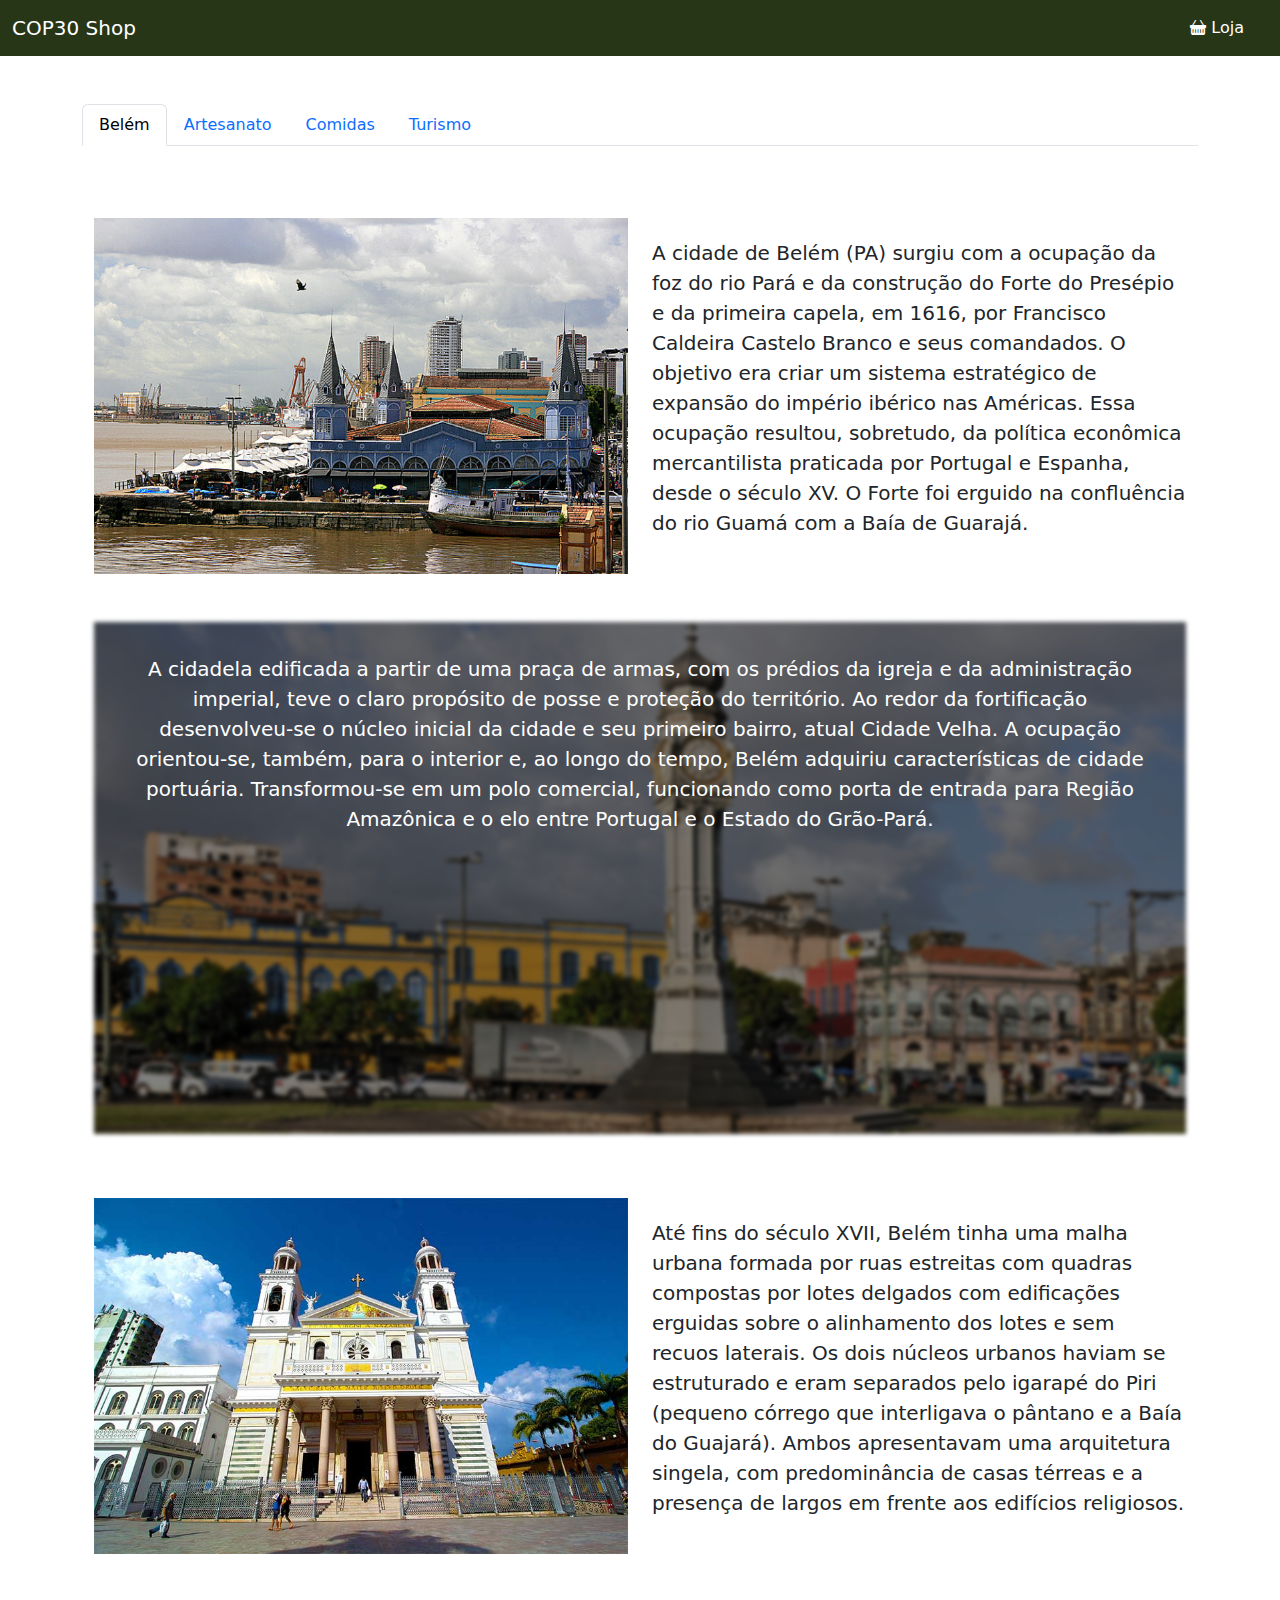
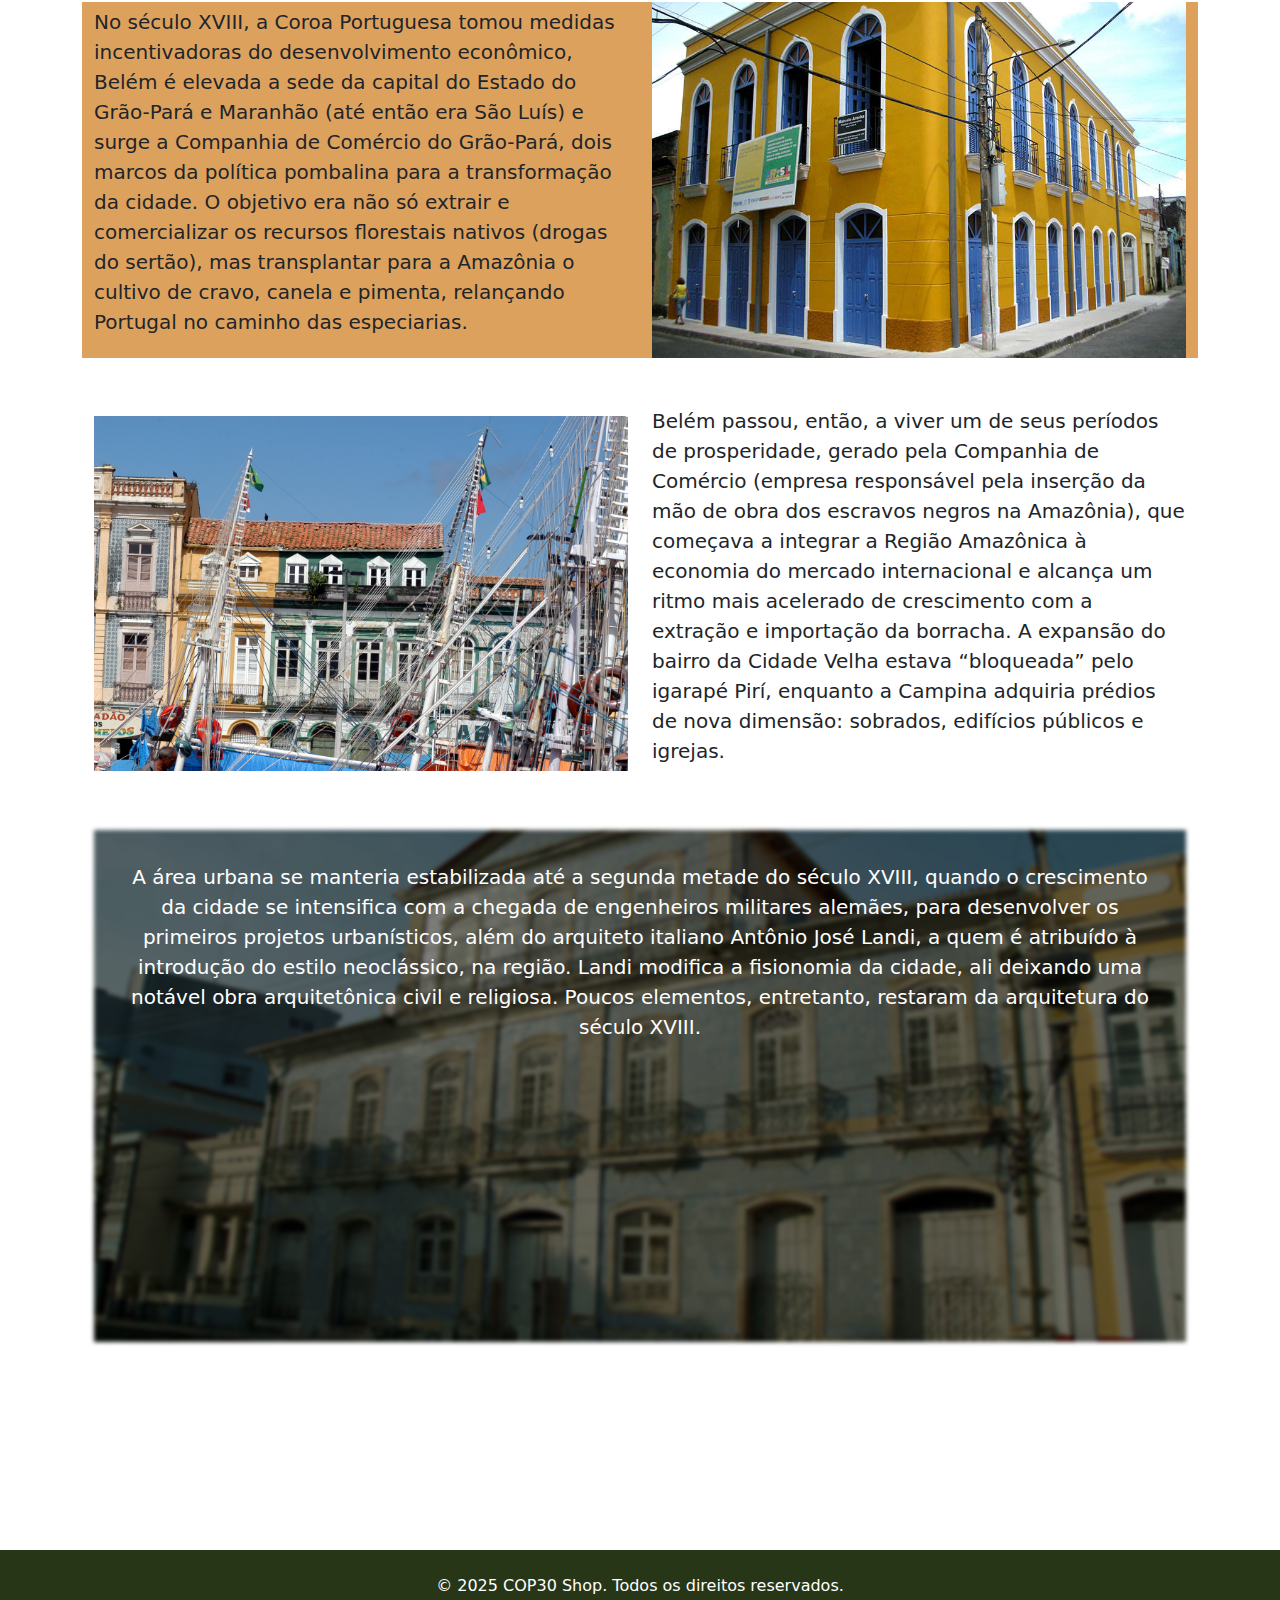
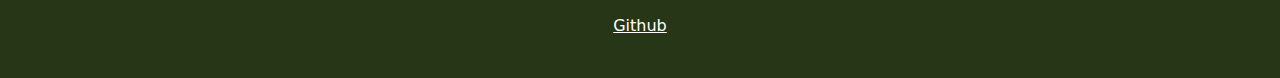
<file: helper/help.html>
<!DOCTYPE html>
<html lang="pt-br">

<head>
    <meta charset="UTF-8">
    <meta name="viewport" content="width=device-width, initial-scale=1.0">

    <link rel="icon" type="image/x-icon" href="/icon.ico">
    <link rel="shortcut icon" type="image/x-icon" href="/icon.ico">

    <title>COP30 Shop</title>

    <link href="https://cdn.jsdelivr.net/npm/bootstrap@5.3.8/dist/css/bootstrap.min.css" rel="stylesheet">
    <link rel="stylesheet" href="https://cdn.jsdelivr.net/npm/bootstrap-icons@1.11.3/font/bootstrap-icons.min.css">

    <link rel="stylesheet" href="../util/Footer.css">
    <link rel="stylesheet" href="../util/Nav.css">
    <link rel="stylesheet" href="../root.css">
    <link rel="stylesheet" href="/util/Animation.css">
    <link rel="stylesheet" href="style.css">

    <script src="../util/Nav.js"></script>
    <script src="../util/Footer.js"></script>
</head>

<body>
    <app-navbar index="/index.html" shop="/shop/shop.html"></app-navbar>

    <main>
        <div class="container py-5 fade-element">
            <ul class="nav nav-tabs mb-4" id="tabNav" role="tablist">
                <li class="nav-item" role="presentation">
                    <button class="nav-link active" data-bs-toggle="tab" data-bs-target="#artigos1">Belém</button>
                </li>
                <li class="nav-item" role="presentation">
                    <button class="nav-link" data-bs-toggle="tab" data-bs-target="#artigos2">Artesanato</button>
                </li>
                <li class="nav-item" role="presentation">
                    <button class="nav-link" data-bs-toggle="tab" data-bs-target="#artigos3">Comidas</button>
                </li>
                <li class="nav-item" role="presentation">
                    <button class="nav-link" data-bs-toggle="tab" data-bs-target="#artigos4">Turismo</button>
                </li>
            </ul>

            <!-- Conteúdo das Tabs -->
            <div class="tab-content" id="tabContent">
                <!-- Primeira aba -->
                <div class="tab-pane fade show active" id="artigos1">
                    <div class="container py-5">
                        <!-- 1. Imagem com texto ao lado -->
                        <section class="row align-items-center mb-5">
                            <div class="col-md-6">
                                <img src="/assets/cidade/mercado-belem.jpg" class="img-fluid" alt="Imagem 1">
                            </div>
                            <div class="col-md-6">
                                <p class="fs-5">
                                    A cidade de Belém (PA) surgiu com a ocupação da foz do rio Pará e da construção do
                                    Forte do Presépio e da primeira capela, em 1616, por Francisco Caldeira Castelo
                                    Branco e seus comandados. O objetivo era criar um sistema estratégico de expansão do
                                    império ibérico nas Américas. Essa ocupação resultou, sobretudo, da política
                                    econômica mercantilista praticada por Portugal e Espanha, desde o século XV. O Forte
                                    foi erguido na confluência do rio Guamá com a Baía de Guarajá.
                                </p>
                            </div>
                        </section>

                        <!-- 2. Imagem desfocada ao fundo com texto -->
                        <section class="image-background">
                            <img src="/assets/cidade/praca-do-relogio.jpg" alt="Imagem de fundo">
                            <div class="content text-center">
                                <p class="fs-5">
                                    A cidadela edificada a partir de uma praça de armas, com os prédios da igreja e da
                                    administração imperial, teve o claro propósito de posse e proteção do território. Ao
                                    redor da fortificação desenvolveu-se o núcleo inicial da cidade e seu primeiro
                                    bairro, atual Cidade Velha. A ocupação orientou-se, também, para o interior e, ao
                                    longo do tempo, Belém adquiriu características de cidade portuária. Transformou-se
                                    em um polo comercial, funcionando como porta de entrada para Região Amazônica e o
                                    elo entre Portugal e o Estado do Grão-Pará.
                                </p>
                            </div>
                        </section>

                        <!-- 1. Imagem com texto ao lado -->
                        <section class="row align-items-center mb-5">
                            <div class="col-md-6">
                                <img src="/assets/cidade/basilica-nossa-senhora-nazare.jpg" class="img-fluid"
                                    alt="Imagem 1">
                            </div>
                            <div class="col-md-6">
                                <p class="fs-5">
                                    Até fins do século XVII, Belém tinha uma malha urbana formada por ruas estreitas com
                                    quadras compostas por lotes delgados com edificações erguidas sobre o alinhamento
                                    dos lotes e sem recuos laterais. Os dois núcleos urbanos haviam se estruturado e
                                    eram separados pelo igarapé do Piri (pequeno córrego que interligava o pântano e a
                                    Baía do Guajará). Ambos apresentavam uma arquitetura singela, com predominância de
                                    casas térreas e a presença de largos em frente aos edifícios religiosos.
                                </p>
                            </div>
                        </section>

                        <!-- 3. Texto com imagem ao lado (inverso da primeira) -->
                        <section class="row align-items-center app-reverse mb-5">
                            <div class="col-md-6 order-md-2">
                                <img src="/assets/cidade/milton-kanashiro.jpg" class="img-fluid" alt="Imagem 3">
                            </div>
                            <div class="col-md-6 order-md-1">
                                <p class="fs-5">
                                    No século XVIII, a Coroa Portuguesa tomou medidas incentivadoras do desenvolvimento econômico, Belém é elevada a sede da capital do Estado do Grão-Pará e Maranhão (até então era São Luís) e surge a Companhia de Comércio do Grão-Pará, dois marcos da política pombalina para a transformação da cidade. O objetivo era não só extrair e comercializar os recursos florestais nativos (drogas do sertão), mas transplantar para a Amazônia o cultivo de cravo, canela e pimenta, relançando Portugal no caminho das especiarias. 
                                </p>
                            </div>
                        </section>

                        <!-- 1. Imagem com texto ao lado -->
                        <section class="row align-items-center mb-5">
                            <div class="col-md-6">
                                <img src="/assets/cidade/porto-de-belem-jose_paulo_lacerda.jpg" class="img-fluid"
                                    alt="Imagem 1">
                            </div>
                            <div class="col-md-6">
                                <p class="fs-5">
                                    Belém passou, então, a viver um de seus períodos de prosperidade, gerado pela Companhia de Comércio (empresa responsável pela inserção da mão de obra dos escravos negros na Amazônia), que começava a integrar a Região Amazônica à economia do mercado internacional e alcança um ritmo mais acelerado de crescimento com a extração e importação da borracha. A expansão do bairro da Cidade Velha estava “bloqueada” pelo igarapé Pirí, enquanto a Campina adquiria prédios de nova dimensão: sobrados, edifícios públicos e igrejas.
                                </p>
                            </div>
                        </section>

                        <!-- 2. Imagem desfocada ao fundo com texto -->
                        <section class="image-background">
                            <img src="/assets/cidade/casa-rua-tomazia-belem-jorge.jpg" alt="Imagem de fundo">
                            <div class="content text-center">
                                <p class="fs-5">
                                    A área urbana se manteria estabilizada até a segunda metade do século XVIII, quando o crescimento da cidade se intensifica com a chegada de engenheiros militares alemães, para desenvolver os primeiros projetos urbanísticos, além do arquiteto italiano Antônio José Landi, a quem é atribuído à introdução do estilo neoclássico, na região. Landi modifica a fisionomia da cidade, ali deixando uma notável obra arquitetônica civil e religiosa. Poucos elementos, entretanto, restaram da arquitetura do século XVIII.
                                </p>
                            </div>
                        </section>
                    </div>
                </div>

                <!-- Segunda aba -->
                <div class="tab-pane" id="artigos2">
                    <div class="container py-5">
                        <!-- 1. Imagem com texto ao lado -->
                        <section class="row align-items-center mb-5">
                            <div class="col-md-6">
                                <img src="/assets/artesanato/biojoias.jpg" class="img-fluid" alt="Imagem 1">
                            </div>
                            <div class="col-md-6">
                                <p class="fs-5">
                                    As biojoias, confeccionadas com materiais naturais como sementes, fibras e couro sustentável, vão além de simples acessórios. Elas representam um modelo de economia sustentável que valoriza a biodiversidade e beneficia comunidades locais, transformando recursos naturais em peças únicas, conectadas à cultura amazônica.
                                </p>
                                <p class="fs-5">
                                    Esse setor não só gera renda e atrai consumidores nacionais e internacionais, como também fortalece o empreendedorismo feminino e incentiva a preservação ambiental. “Quando transformamos sementes ou couro de pirarucu em biojoias, estamos contando uma história de respeito pela natureza e mostrando que a floresta em pé vale mais do que derrubada”, afirma Sebastiana da Silva, artesã e empresária de Manaus.
                                </p>
                            </div>
                        </section>

                        <!-- 2. Imagem desfocada ao fundo com texto -->
                        <section class="image-background">
                            <img src="/assets/artesanato/miriti.jpg" alt="Imagem de fundo">
                            <div class="content text-center">
                                <p class="fs-5">
                                    O miriti, também conhecido como buriti em outras regiões, é uma palmeira abundante na Amazônia. Sua madeira leve e porosa é ideal para a confecção de brinquedos, esculturas e até embalagens ecológicas. O processo começa com a coleta responsável da fibra, respeitando o ciclo natural da planta e garantindo a preservação ambiental.
                                </p>
                                <p class="fs-5">
                                    Mais do que arte, o miriti é sustento. Segundo dados da Secretaria de Desenvolvimento Econômico do Pará, o artesanato movimenta mais de R$ 1 milhão por ano na região. Famílias inteiras vivem da produção e comercialização dessas peças, que conquistam turistas, colecionadores e admiradores da cultura popular.
                                </p>
                                <p class="fs-5">
                                    Iniciativas como oficinas no Espaço São José Liberto, em Belém, e projetos do Sebrae têm ampliado as possibilidades de uso da fibra. Hoje, além dos brinquedos tradicionais, o miriti é matéria-prima para ecobags, blocos de anotação e embalagens sustentáveis, mostrando que inovação e tradição podem caminhar juntas.
                                </p>
                            </div>
                        </section>

                        <!-- 1. Imagem com texto ao lado -->
                        <section class="row align-items-center mb-5">
                            <div class="col-md-6">
                                <img src="/assets/artesanato/cestas.jpg" class="img-fluid"
                                    alt="Imagem 1">
                            </div>
                            <div class="col-md-6">
                                <p class="fs-5">
                                    A cestaria paraense é uma atividade artesanal herdada dos nossos ancestrais indígenas. A técnica usada na sua confecção é passada de geração a geração, através do uso de fibras de árvores nativas da Amazônia. Além de valorizar a nossa cultura, a cestaria ainda fortalece a nossa economia, gerando renda e emprego a artesãos e comerciantes do Pará.
                                </p>
                                <p class="fs-5">
                                    Guarumã, tururi, jupati, miriti, cipó titica e tucumã são nomes indígenas dados a algumas fibras naturais da Amazônia que dão forma à arte da cestaria paraense. Numa magia de trançados de talas e pinturas, num instante os artesãos fazem surgir belas cestas, peneiras, leques, bolsas e outros adereços usados na decoração de ambientes, como utensílios de cozinhas e até mesmo como acessórios da moda. Artesanato muito popular na região, as técnicas da feitura de cestos são passadas de gerações a gerações de artesãos, sobretudo os que vivem ou têm origens no interior do Estado.
                                </p>
                                <p class="fs-5">
                                    A tradição de trançar fibras foi herdada dos índios, nossos primeiros habitantes, e está impregnada em quase todos os municípios do Pará. A produção de maior destaque está situada em Santarém, na região do Médio Amazonas, origem de outra cultura indígena muito peculiar: a cerâmica tapajônica. O local abriga polos de fabricação artesanal de cestaria, além de lojas que exportam os produtos para todo o Brasil e para o mundo. Se você for passear em lojas de artesanato de Copacabana, no Rio de Janeiro, certamente encontrará um objeto dessa arte. Se estiver em Nova York, é capaz que se depare com um produto desse em algum estabelecimento de venda de artigos decorativos.
                                </p>
                            </div>
                        </section>

                        <!-- 1. Imagem com texto ao lado -->
                        <section class="row align-items-center app-reverse mb-5">
                            <div class="col-md-6 order-md-2">
                                <img src="/assets/artesanato/marajoara.jpg" class="img-fluid"
                                    alt="Imagem 1">
                            </div>
                            <div class="col-md-6">
                                <p class="fs-5">
                                    A cultura Marajoara é uma das manifestações mais emblemáticas das sociedades pré-coloniais que habitaram o território brasileiro. Desenvolvida pelos povos indígenas que ocuparam a ilha de Marajó, no atual estado do Pará, essa cultura é notável por sua organização social, práticas rituais e, sobretudo, pela produção de cerâmicas ricamente ornamentadas. A complexidade cultural e artística do povo marajoara revela uma sociedade sofisticada, que floresceu entre os séculos IV e XIV, deixando um legado importante para a história e a arqueologia brasileira.
                                </p>
                                <p class="fs-5">
                                    A origem da cultura marajoara remonta às antigas ocupações indígenas na ilha de Marajó, que se localiza na foz do rio Amazonas. Estudos arqueológicos indicam que essa cultura desenvolveu-se entre 400 e 1400 d.C., com algumas evidências sugerindo a continuidade de suas tradições em períodos posteriores. Os marajoaras eram descendentes de povos originários que provavelmente migraram de outras regiões da Amazônia. Esses grupos, ao se fixarem na ilha, adaptaram-se às condições ambientais locais, criando uma sociedade estruturada e capaz de manejar o ambiente de forma sustentável.
                                </p>
                                <p class="fs-5">
                                    A ilha de Marajó possui características geográficas peculiares, alternando entre períodos de cheia e seca. Os marajoaras aproveitaram esse contexto para desenvolver sistemas de agricultura em terraços elevados, que lhes permitiram cultivar alimentos como mandioca e milho, garantindo a subsistência e o crescimento populacional.
                                </p>
                            </div>
                        </section>
                    </div>
                </div>

                <!-- Terceira aba -->
                <div class="tab-pane" id="artigos3">
                    <div class="container py-5">
                        <!-- 1. Imagem com texto ao lado -->
                        <section class="row align-items-center mb-5">
                            <div class="col-md-6">
                                <img src="/assets/comida/açai.jpg" class="img-fluid" alt="Imagem 1">
                            </div>
                            <div class="col-md-6">
                                <p class="fs-5">
                                    As biojoias, confeccionadas com materiais naturais como sementes, fibras e couro sustentável, vão além de simples acessórios. Elas representam um modelo de economia sustentável que valoriza a biodiversidade e beneficia comunidades locais, transformando recursos naturais em peças únicas, conectadas à cultura amazônica.
                                </p>
                                <p class="fs-5">
                                    Esse setor não só gera renda e atrai consumidores nacionais e internacionais, como também fortalece o empreendedorismo feminino e incentiva a preservação ambiental. “Quando transformamos sementes ou couro de pirarucu em biojoias, estamos contando uma história de respeito pela natureza e mostrando que a floresta em pé vale mais do que derrubada”, afirma Sebastiana da Silva, artesã e empresária de Manaus.
                                </p>
                            </div>
                        </section>

                        <!-- 2. Imagem desfocada ao fundo com texto -->
                        <section class="image-background">
                            <img src="/assets/comida/pato-no-tucupi.jpg" alt="Imagem de fundo">
                            <div class="content text-center">
                                <p class="fs-5">
                                    A origem do Pato no Tucupi está ligada às práticas alimentares dos povos indígenas, que descobriram o potencial nutritivo e saboroso do tucupi. O processo de elaboração do tucupi é complexo e envolve a fermentação da mandioca, o que garante seu sabor característico e propriedades nutricionais. A combinação do pato, uma ave que é facilmente encontrada na Amazônia, com o tucupi gera um prato que é tanto saboroso quanto representativo da biodiversidade da região.
                                </p>
                                <p class="fs-5">
                                    O preparo do Pato no Tucupi envolve várias etapas. Primeiro, o pato é limpo e temperado, geralmente com uma mistura de alho, sal e pimenta. Em seguida, é cozido em água até ficar macio. Após o cozimento do pato, a carne é desfiada e adicionada ao tucupi fervente, onde cozinhará por mais alguns minutos. O jambu é acrescentado quase no final do cozimento, garantindo que suas propriedades e sabor sejam preservados.
                                </p>
                            </div>
                        </section>

                        <!-- 1. Imagem com texto ao lado -->
                        <section class="row align-items-center mb-5">
                            <div class="col-md-6">
                                <img src="/assets/comida/manicoba.jpg" class="img-fluid"
                                    alt="Imagem 1">
                            </div>
                            <div class="col-md-6">
                                <p class="fs-5">
                                    A maniçoba é um prato típico da região norte do Brasil, principalmente, do estado do Pará. Ela é semelhante à popular feijoada, com a diferença de usar a folha da mandioca no lugar do tradicional feijão.
                                </p>
                                <p class="fs-5">                                    
                                    A principal curiosidade dessa comida paraense é que a maniva, folha da mandioca com a qual é feita a maniçoba, deve ser cozida por sete dias para não causar envenenamento. 
                                </p>
                                <p class="fs-5">
                                    Isso é necessário porque as folhas da mandioca da espécie Manihot esculenta Crantz, também conhecida como macaxeira ou aipim em algumas regiões, possuem uma quantidade elevada de ácido cianídrico (cianeto), uma substância altamente tóxica. 
                                </p>
                                <p class="fs-5">
                                    Assim, o processo de cozimento da maniva por sete dias, ou mais, é fundamental para eliminar qualquer risco de envenenamento e deixá-la própria para o consumo.
                                </p>
                                <p class="fs-5">
                                    Feito isso, ela ganha a companhia de pedaços de charque, toucinho, linguiça, costela, carne de porco e demais ingredientes que costumam aparecer em uma feijoada.
                                </p>
                            </div>
                        </section>

                        <!-- 1. Imagem com texto ao lado -->
                        <section class="row align-items-center app-reverse mb-5">
                            <div class="col-md-6 order-md-2">
                                <img src="/assets/artesanato/marajoara.jpg" class="img-fluid"
                                    alt="Imagem 1">
                            </div>
                            <div class="col-md-6">
                                <p class="fs-5">
                                    O tacacá nasceu nas mãos dos povos indígenas da Amazônia, muito antes da chegada dos europeus. Derivado do “mani poi”, uma sopa ancestral à base de mandioca, o prato evoluiu para incorporar ingredientes locais, como o caldo de tucupi e o jambu. O termo “tacacá”, vindo do nheengatu (língua tupi), significa “mucilagem” ou “goma”, refletindo a textura espessa da receita. O historiador Luís da Câmara Cascudo, em “História da Alimentação no Brasil”, aponta que o tacacá já era consumido no século XVI, descrito pelo padre Claude D’Abbeville como parte das práticas alimentares indígenas.
                                </p>
                                <p class="fs-5">
                                    Em 1859, o viajante alemão Robert Avé-Lallemant, em sua obra “No Rio Amazonas”, experimentou o tacacá (chamado por ele de “cacacá”) na vila de Serpa, hoje Itacoatiara, Amazonas. Ele o descreveu como a “bebida nacional dos Mura”, um mingau líquido de goma com tucupi, jambu e camarão, que achou “saboroso e nutritivo”. Essa narrativa reforça a forte presença indígena no prato, que se mantém vivo em estados como Pará, Amazonas, Acre, Amapá e Rondônia.
                                </p>
                                <p class="fs-5">
                                    O tucupi é a alma do tacacá, um caldo amarelado extraído da mandioca brava (Manihot esculenta). Após ralar e prensar a mandioca para fazer farinha, o líquido resultante é deixado em repouso. A goma se deposita no fundo, e o tucupi, na superfície, é fervido para eliminar toxinas, como o ácido cianídrico, e temperado com alho, chicória-do-Pará e alfavaca. Seu sabor cítrico e levemente ácido é o que dá ao tacacá sua identidade, como destaca a chef Mara Salles, do restaurante Tordesilhas.
                                </p>
                            </div>
                        </section>
                    </div>
                </div>

                <!-- Quarta aba -->
                <div class="tab-pane" id="artigos4">
                    <div class="container py-5">
                        <!-- 1. Imagem com texto ao lado -->
                        <section class="row align-items-center mb-5">
                            <div class="col-md-6">
                                <img src="/assets/turismo/bosque-rodrigues-alves.jpg" class="img-fluid" alt="Imagem 1">
                            </div>
                            <div class="col-md-6">
                                <p class="fs-5">
                                    Situado na Avenida Almirante Barroso, o Bosque é um dos principais cartões-postais da Cidade das Mangueiras. Com uma área total de 150 mil metros quadrados, é um pedaço da floresta amazônica literalmente ‘preservado’ no coração da cidade.
                                </p>
                                <p class="fs-5">
                                    O espaço centenário recebe, em média, 20 mil visitantes por mês. A maioria, crianças e estudantes.
                                </p>
                                <p class="fs-5">
                                    O Bosque Rodrigues Alves abriga mais de 80 mil espécies de flora e fauna, distribuídas na área de preservação ambiental. Dos 15 hectares, mais de 80% são compostos por áreas verdes, e apenas 20% em caminhos para circulação de visitantes.
                                </p>
                                <p class="fs-5">
                                    No ano de 2002, o Bosque Rodrigues Alves recebeu o título de ‘Jardim Botânico’, pela Rede Brasileira de Jardins Botânicos (RBJB). No mesmo ano também recebeu o status de ‘Jardim Zoológico’, pelo Instituto Brasileiro de Meio Ambiente (Ibama).
                                </p>
                                <p class="fs-5">
                                    O espaço reserva também uma fauna livre, onde os visitantes podem apreciar de perto os animais.
                                </p>
                            </div>
                        </section>

                        <!-- 2. Imagem desfocada ao fundo com texto -->
                        <section class="image-background">
                            <img src="/assets/turismo/mangal-das-garças.jpg" alt="Imagem de fundo">
                            <div class="content text-center">
                                <p class="fs-5">
                                    O Mangal das Garças foi inaugurado em 2005. O espaço foi construído pelo Governo do Estado do Pará para preservar a vegetação e a fauna da Floresta Amazônica. O local abriga árvores nativas, cerca de 35 espécies de aves, quelônios, répteis, entre outros animais. Além disso, a área possui uma infraestrutura agradável, com lagos, mirantes, borboletário e restaurantes.
                                </p>
                                <p class="fs-5">
                                    Uma curiosidade é que o nome “Mangal das Garças” refere-se à presença das garças no mangue do Rio Guamá, que fica localizado às margens do parque. Atualmente, toda a região abriga cerca de 60 garças que convivem tranquilamente com os visitantes e continuam fazendo jus ao nome da atração.
                                </p>
                            </div>
                        </section>

                        <!-- 1. Imagem com texto ao lado -->
                        <section class="row align-items-center mb-5">
                            <div class="col-md-6">
                                <img src="/assets/turismo/docas.jpg" class="img-fluid"
                                    alt="Imagem 1">
                            </div>
                            <div class="col-md-6">
                                <p class="fs-5">
                                    Inaugurada em 13 de maio de 2000, a Estação das Docas é um dos complexos turísticos que mais refletem a região amazônica. Referência nacional, o espaço congrega gastronomia, cultura, moda e eventos nos 500 metros de orla fluvial do antigo porto de Belém.
                                </p>
                                <p class="fs-5">
                                    São 32 mil metros quadrados divididos em três armazéns e um terminal de passageiros. O armazém 1 foi batizado de Boulevard das Artes, o armazém 2 passou a ser o Boulevard da Gastronomia e o Armazém 3 é conhecido como Boulevard das Feiras e Exposições.
                                </p>
                                <p class="fs-5">
                                    O complexo possui ainda, o Teatro Maria Sylvia Nunes e o anfiteatro do Forte de São Pedro Nolasco.
                                </p>
                                <p class="fs-5">
                                    O local é um dos cartões postais mais visitados do Estado e recebe em média um milhão e meio de visitantes ao ano.
                                </p>
                            </div>
                        </section>

                        <!-- 1. Imagem com texto ao lado -->
                        <section class="row align-items-center app-reverse mb-5">
                            <div class="col-md-6 order-md-2">
                                <img src="/assets/turismo/parque-da-cidade.jpg" class="img-fluid"
                                    alt="Imagem 1">
                            </div>
                            <div class="col-md-6">
                                <p class="fs-5">
                                    Situado no bairro de Souza, o parque foi entregue à população com o objetivo de transformar uma área anteriormente abandonada em um espaço público voltado ao lazer, à prática esportiva e à convivência comunitária.
                                </p>
                                <p class="fs-5">  
                                    A ideia do parque surgiu a partir da demanda da população local por mais áreas verdes e equipamentos urbanos de uso coletivo. Antes da revitalização, o espaço era caracterizado por terrenos baldios e pouca infraestrutura.
                                </p>
                                <p class="fs-5">
                                    Com o avanço das obras e o planejamento paisagístico, a área ganhou pistas de caminhada, playgrounds, academia ao ar livre, iluminação moderna e paisagismo com espécies nativas.
                                </p>
                                <p class="fs-5">
                                    Inaugurado em 2021, o Parque da Cidade de Belém tornou-se rapidamente um ponto de encontro para famílias, jovens, idosos e praticantes de atividades físicas da região.
                                </p>
                                <p class="fs-5">
                                    O local passou a sediar eventos comunitários, ações educativas e campanhas de saúde promovidas por órgãos municipais.
                                </p>
                                <p class="fs-5">
                                    Além de representar um importante espaço de lazer e esporte, o parque também cumpre uma função ambiental significativa: ajuda na drenagem urbana, reduz a ocorrência de alagamentos e contribui para a qualidade do ar e para a biodiversidade local.
                                </p>
                                <p class="fs-5">
                                    Hoje, o Parque da Cidade de Belém é símbolo de transformação urbana e compromisso com o bem-estar da população, reforçando a importância dos espaços públicos de qualidade nos bairros mais afastados do centro de Belém.
                                </p>
                            </div>
                        </section>

                        <!-- 1. Imagem com texto ao lado -->
                        <section class="row align-items-center app-reverse mb-5">
                            <div class="col-md-6 order-md-2">
                                <img src="/assets/turismo/Ver-o-peso.jpg" class="img-fluid"
                                    alt="Imagem 1">
                            </div>
                            <div class="col-md-6">
                                <p class="fs-5">
                                    O Mercado Ver-o-Peso é um lugar histórico e cultural de Belém do Pará, que fica na beira da baía do Guajará. Ele começou em 1625 como um posto de fiscalização e comércio chamado Casa de Haver-o-Peso e em 1897, uma empresa ganhou a licitação para construir um novo mercado de ferro, que foi inaugurado em 1901. 
                                </p>
                                <p class="fs-5">
                                    Esse é um ponto turístico imperdível da cidade, já que o mercado, que é um dos mais antigos do Brasil, foi considerado uma das 7 maravilhas do país! Outra boa razão para conhecer o local é que você pode encontrar de tudo: roupas, comidas, ervas e temperos locais, artesanatos e muito mais. O mercado é abastecido por barcos que chegam nas docas do complexo, trazendo produtos das ilhas e do interior do estado.
                                </p>
                                <p class="fs-5">
                                    Além disso, o Ver-o-Peso é a maior feira livre da América Latina e um lugar de muita vida e diversidade cultural.
                                </p>
                            </div>
                        </section>
                    </div>
                </div>
            </div>
        </div>

    </main>

    <app-footer></app-footer>
</body>
<script src="https://cdn.jsdelivr.net/npm/bootstrap@5.3.8/dist/js/bootstrap.bundle.min.js"
    integrity="sha384-FKyoEForCGlyvwx9Hj09JcYn3nv7wiPVlz7YYwJrWVcXK/BmnVDxM+D2scQbITxI"
    crossorigin="anonymous"></script>
<script src="help.js"></script>

</html>
</file>
<file: util/Footer.css>
.app-footer {
    background-color: var(--color-pakistan-green); 
    color: var(--color-consilk);
}
</file>
<file: util/Nav.css>
.app-nav {
    background-color: var(--color-pakistan-green) !important;
}

.app-btn-primary {
    --bs-btn-color: var(--color-cornsilk);
    --bs-btn-bg: var(--color-earth-yellow) !important;
    --bs-btn-border-color: var(--color-earth-yellow) !important;
    --bs-btn-hover-color: var(--color-cornsilk);
    --bs-btn-hover-bg: var(--color-tigers-eye) !important;
    --bs-btn-hover-border-color: var(--color-earth-yellow) !important;
    --bs-btn-focus-shadow-rgb: 49, 132, 253;
    --bs-btn-active-color: var(--color-cornsilk);
    --bs-btn-active-bg: var(--color-tigers-eye) !important;
    --bs-btn-active-border-color: var(--color-earth-yellow) !important;
    --bs-btn-active-shadow: inset 0 3px 5px rgba(0, 0, 0, 0.125);
    --bs-btn-disabled-color: var(--color-cornsilk);
    --bs-btn-disabled-bg: var(--color-earth-yellow) !important;
    --bs-btn-disabled-border-color: var(--color-earth-yellow) !important;
}

.app-navbar.show {
    display: flex;
}
</file>
<file: root.css>
:root {
    --color-dark-moss-green: #606c38ff;
    --color-pakistan-green: #283618ff;
    --color-cornsilk: #fefae0ff;
    --color-earth-yellow: #dda15eff;
    --color-tigers-eye: #bc6c25ff;
}

.app-btn-primary {
    --bs-btn-color: var(--color-cornsilk);
    --bs-btn-bg: var(--color-earth-yellow) !important;
    --bs-btn-border-color: var(--color-earth-yellow) !important;
    --bs-btn-hover-color: var(--color-cornsilk);
    --bs-btn-hover-bg: var(--color-tigers-eye) !important;
    --bs-btn-hover-border-color: var(--color-earth-yellow) !important;
    --bs-btn-focus-shadow-rgb: 49, 132, 253;
    --bs-btn-active-color: var(--color-cornsilk);
    --bs-btn-active-bg: var(--color-tigers-eye) !important;
    --bs-btn-active-border-color: var(--color-earth-yellow) !important;
    --bs-btn-active-shadow: inset 0 3px 5px rgba(0, 0, 0, 0.125);
    --bs-btn-disabled-color: var(--color-cornsilk);
    --bs-btn-disabled-bg: var(--color-earth-yellow) !important;
    --bs-btn-disabled-border-color: var(--color-earth-yellow) !important;
    min-width: 96px;
}
</file>
<file: util/Animation.css>
.fade-element {
    opacity: 0;
    transition: opacity 1s ease-in-out;
}

.fade-element.show {
    opacity: 1;
}
</file>
<file: helper/style.css>
.image-background {
    position: relative;
    height: 512px;
    margin-bottom: 4rem;
}

.image-background img {
    width: 100%;
    height: 100%;
    object-fit: cover;
    filter: blur(2px) brightness(50%);
    position: absolute;
    top: 0;
    left: 0;
    z-index: -1;
}

.image-background .content {
    color: white;
    position: relative;
    padding: 2rem;
}

.app-reverse {
    background-color: var(--color-earth-yellow);
}
</file>
